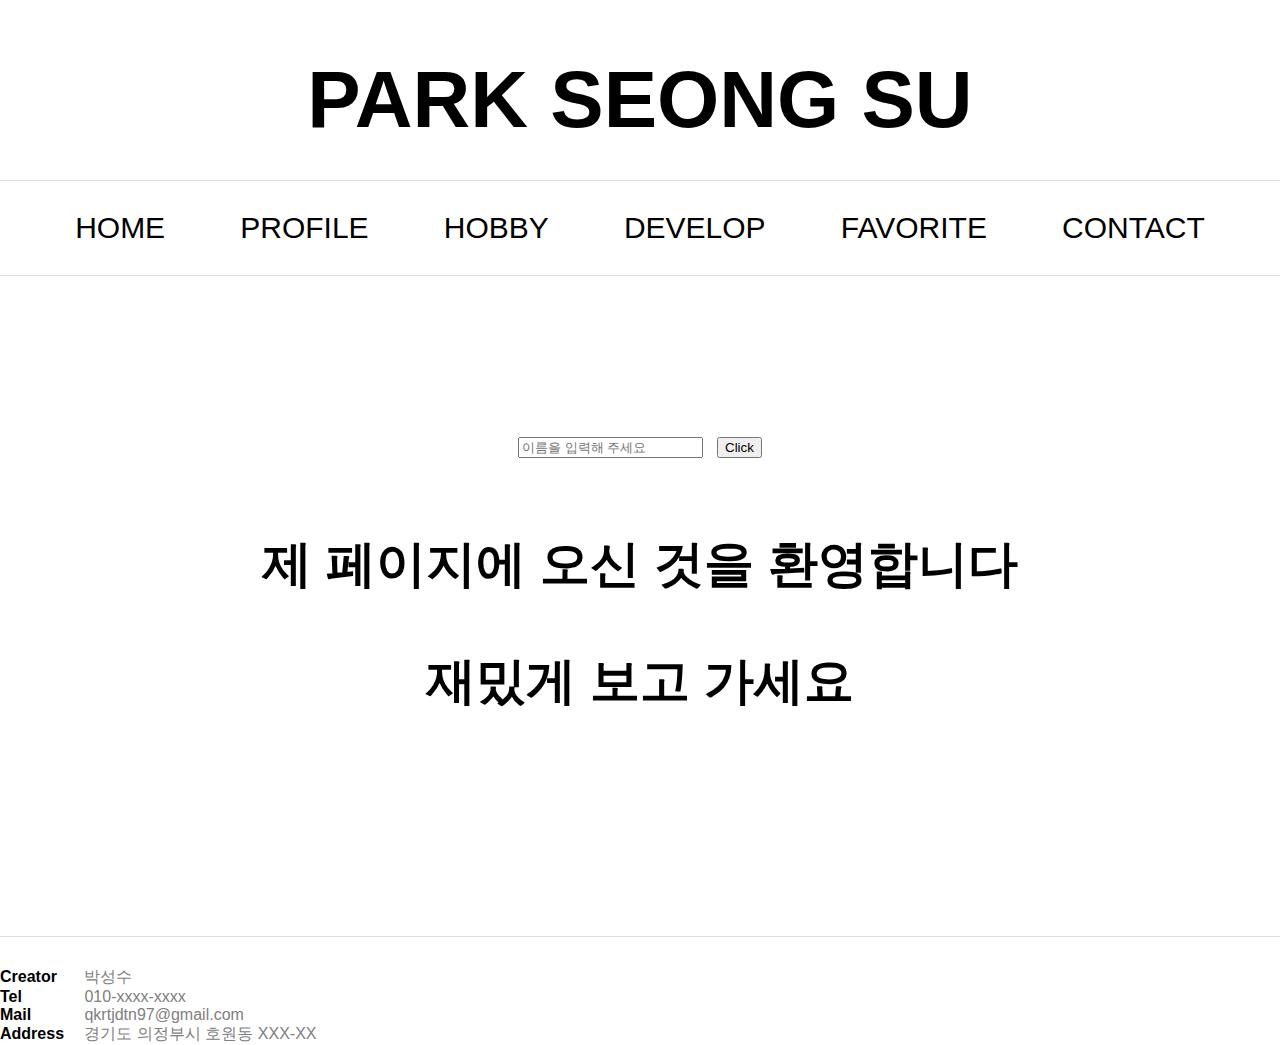
<file: index.html>
<!DOCTYPE html>
<html lang="ko">
<link rel="stylesheet" href="./introduce.css">
<head>
    <meta charset="UTF-8">
    <title>박성수를 소개합니다</title>
</head>
<body>
    <header>
        <div>
            <span id="span"></span>
        </div>
        <h1>PARK SEONG SU</h1>
    </header>
    <nav>
        <a href="./index.html">HOME</a>
        <a href="./index_profile.html">PROFILE</a>
        <a href="./index_hobby.html">HOBBY</a>
        <a href="./index_develop.html">DEVELOP</a>
        <a href="./index_favorite.html">FAVORITE</a>
        <a href="./index_contact.html">CONTACT</a>
    </nav>
    <main>
      <div style="text-align : center;
        font-size : 50px; padding-top : 100px;
        font-weight : 700;">
            <form id="IPF">
                <input id="NameInput"type="text" placeholder="이름을 입력해 주세요"/>
                <button id="ClickButton">Click</button>
            </form>
            <h1 id="IPP"></h1>
            <p>제 페이지에 오신 것을 환영합니다</p>
            <p>재밌게 보고 가세요</p>
      </div>
    </main>
    <footer>
        <div>
            <span style="display : inline-block; font-weight :700;
            width : 60px; ">Creator</span>
            <span style="color : grey; margin-left:20px;">박성수</span>
        </div>
        <div>
            <span style="display : inline-block; font-weight :700;
            width : 60px; ">Tel</span>
            <span style="color : grey; margin-left:20px;">010-xxxx-xxxx</span>
        </div>
        <div>
            <span style="display : inline-block; font-weight :700;
            width : 60px; ">Mail</span>
            <span style="color : grey; margin-left:20px;">qkrtjdtn97@gmail.com</span>
        </div>
        <div>
            <span style="display : inline-block; font-weight :700;
            width : 60px; ">Address</span>
            <span style="color : grey; margin-left:20px;">경기도 의정부시 호원동 XXX-XX</span>
        </div>
    </footer>
</body>
<script src="./name.js"></script>
</html>
</file>
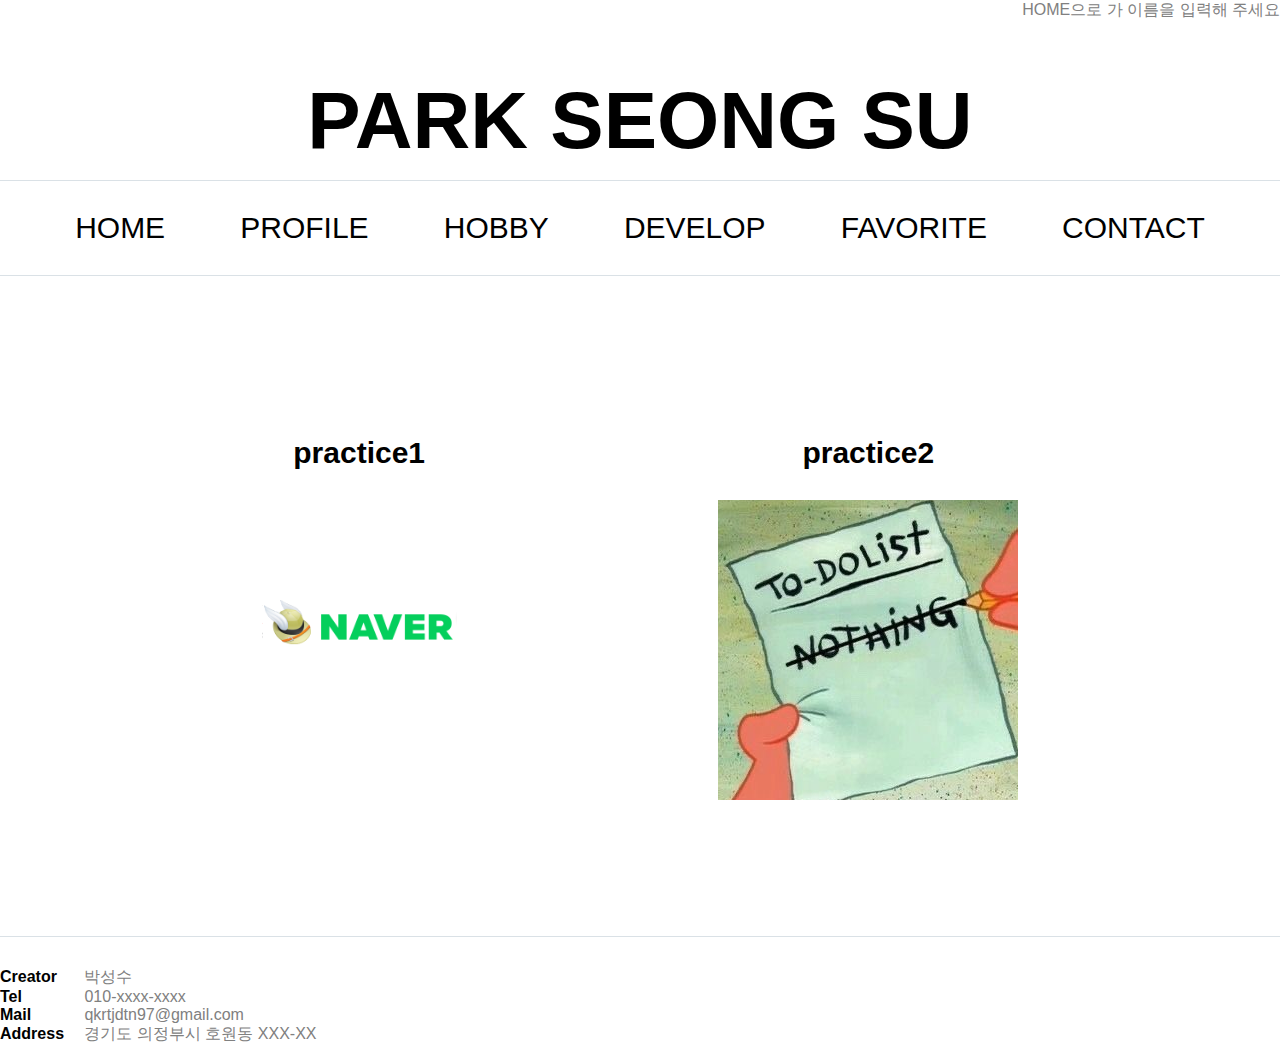
<file: index_develop.html>
<!DOCTYPE html>
<html lang="ko">
<link rel="stylesheet" href="./introduce.css">
<head>
    <meta charset="UTF-8">
    <title>박성수를 소개합니다</title>
</head>
<body>
    <header>
        <div>
            <span id="span"></span>
        </div>
        <h1>PARK SEONG SU</h1>
    </header>
    <nav>
        <a href="./index.html">HOME</a>
        <a href="./index_profile.html">PROFILE</a>
        <a href="./index_hobby.html">HOBBY</a>
        <a href="./index_develop.html">DEVELOP</a>
        <a href="./index_favorite.html">FAVORITE</a>
        <a href="./index_contact.html">CONTACT</a>
    </nav>
    <main>
        <div id="practice">
            <div>
                <p>practice1</p>
                <a id="naver" href="./naver.html"></a>
            </div>
            <div>
                <p>practice2</p>
                <a id="todo" href="./todolist.html"></a>
            </div>
        </div>
    </main>
    <footer>
        <div>
            <span style="display : inline-block; font-weight :700;
            width : 60px; ">Creator</span>
            <span style="color : grey; margin-left:20px;">박성수</span>
        </div>
        <div>
            <span style="display : inline-block; font-weight :700;
            width : 60px; ">Tel</span>
            <span style="color : grey; margin-left:20px;">010-xxxx-xxxx</span>
        </div>
        <div>
            <span style="display : inline-block; font-weight :700;
            width : 60px; ">Mail</span>
            <span style="color : grey; margin-left:20px;">qkrtjdtn97@gmail.com</span>
        </div>
        <div>
            <span style="display : inline-block; font-weight :700;
            width : 60px; ">Address</span>
            <span style="color : grey; margin-left:20px;">경기도 의정부시 호원동 XXX-XX</span>
        </div>
    </footer>
</body>
<script src="./hello.js"></script>
</html>
</file>
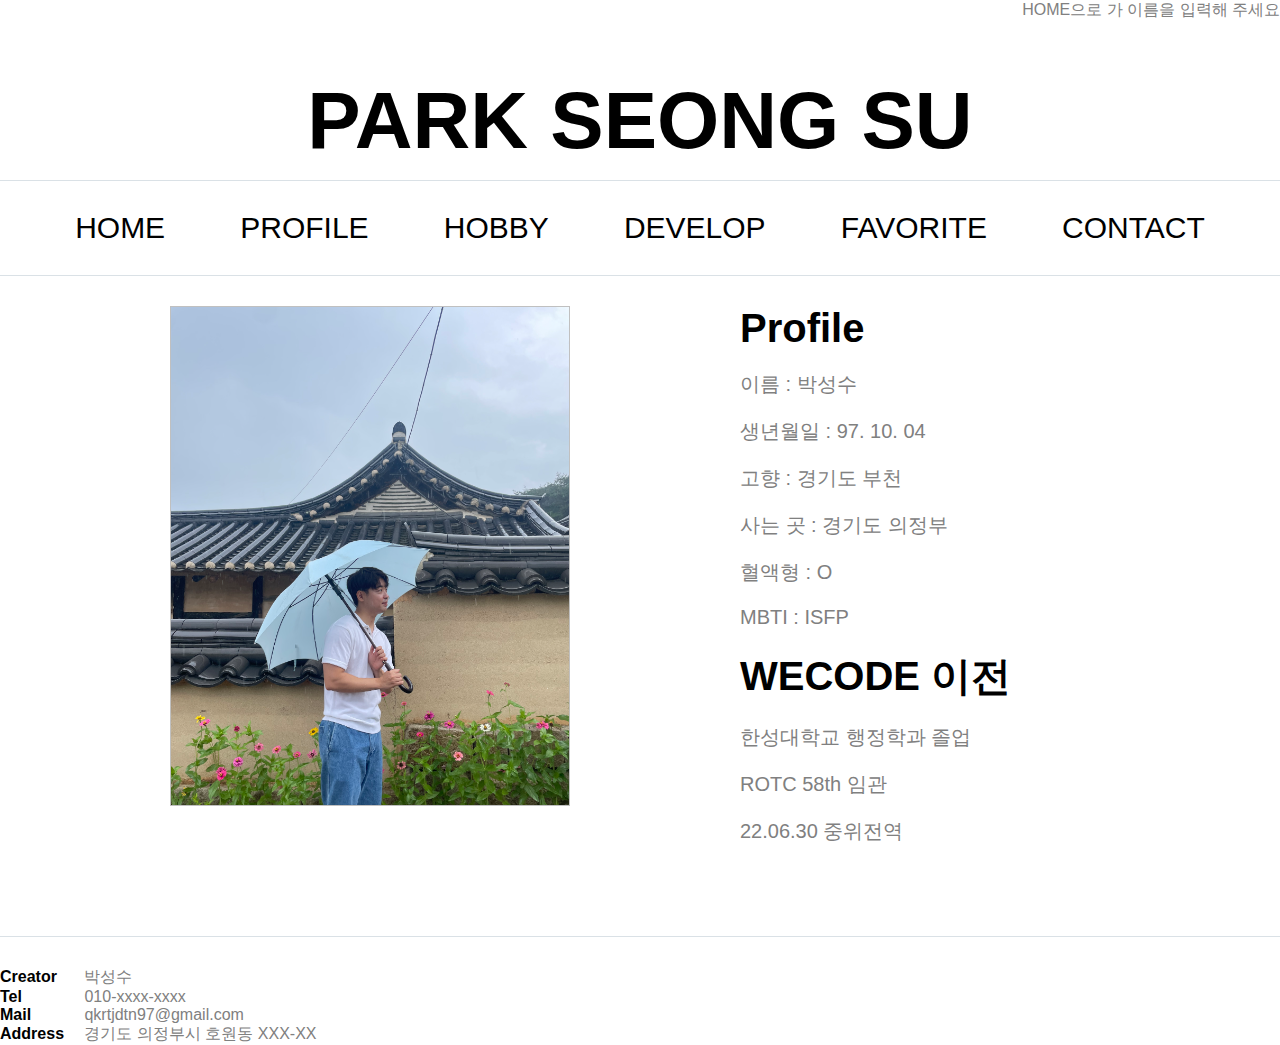
<file: index_profile.html>
<!DOCTYPE html>
<html lang="ko">
<link rel="stylesheet" href="./introduce.css">
<head>
    <meta charset="UTF-8">
    <title>박성수를 소개합니다</title>
</head>
<body>
    <header>
        <div>
            <span id="span"></span>
        </div>
        <h1>PARK SEONG SU</h1>
    </header>
    <nav>
        <a href="./index.html">HOME</a>
        <a href="./index_profile.html">PROFILE</a>
        <a href="./index_hobby.html">HOBBY</a>
        <a href="./index_develop.html">DEVELOP</a>
        <a href="./index_favorite.html">FAVORITE</a>
        <a href="./index_contact.html">CONTACT</a>
    </nav>
    <main>
        <div id="profile">
            <div>
                <img id="photo"></img>
            </div>
            <div id="profile-text">
                <div class="subtitle">
                    <p>Profile</p>
                </div>
                <div class="maintext">
                    <p>이름 : 박성수</p>
                    <p>생년월일 : 97. 10. 04</p>
                    <p>고향 : 경기도 부천</p>
                    <p>사는 곳 : 경기도 의정부</p>
                    <p>혈액형 : O </p>
                    <p>MBTI : ISFP</p>
                </div>
                <div class="subtitle">
                    <p>WECODE 이전</p>
                </div>
                <div class="maintext"> 
                    <p>한성대학교 행정학과 졸업</p>
                    <p>ROTC 58th 임관</p>
                    <p>22.06.30 중위전역</p>
                </div>
            </div>
            
        </div>
    </main>
    <footer>
        <div>
            <span style="display : inline-block; font-weight :700;
            width : 60px; ">Creator</span>
            <span style="color : grey; margin-left:20px;">박성수</span>
        </div>
        <div>
            <span style="display : inline-block; font-weight :700;
            width : 60px; ">Tel</span>
            <span style="color : grey; margin-left:20px;">010-xxxx-xxxx</span>
        </div>
        <div>
            <span style="display : inline-block; font-weight :700;
            width : 60px; ">Mail</span>
            <span style="color : grey; margin-left:20px;">qkrtjdtn97@gmail.com</span>
        </div>
        <div>
            <span style="display : inline-block; font-weight :700;
            width : 60px; ">Address</span>
            <span style="color : grey; margin-left:20px;">경기도 의정부시 호원동 XXX-XX</span>
        </div>
    </footer>
</body>
<script src="./hello.js"></script>
</html>
</file>
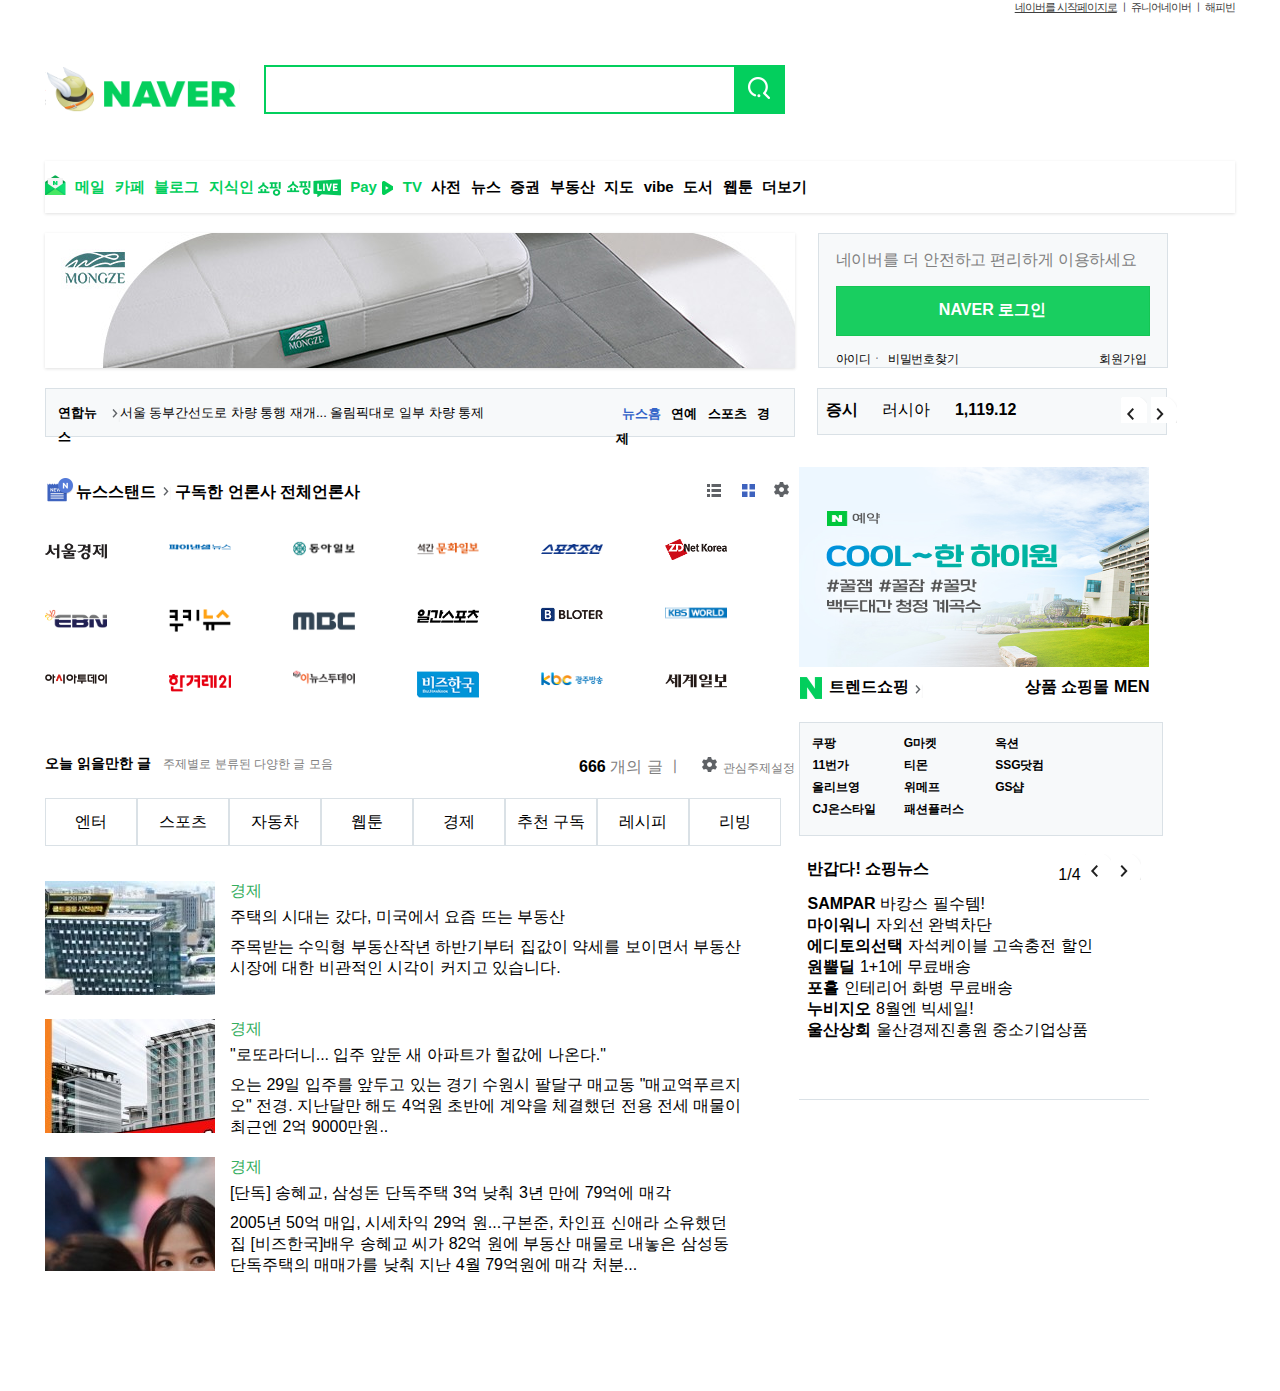
<file: naver.html>
<!DOCTYPE html>
<html lang="en">
    <head>
        <meta charest="utf-8" />
        <title>네이버</title>
        <link rel="shortcut icon" type="image/x-icon" href="/favicon.ico?1"/>
        <link rel="stylesheet" href="naver.css"></link>
    </head>
    <body>
        <header class="center-align">
            <div class="center-align">
                <div id="head-top">
                    <span>네이버를 시작페이지로</span>
                    <span> ㅣ 쥬니어네이버</span>
                    <span> ㅣ 해피빈</span>
                </div>
                <div id="header_logo"> <!--css에서 자식태그를 선택하려면 #header_logo > h1 헤더로고 태그의 자식 중 h1선택 >없이하면 자손태그 중 선택-->
                    <a href="https://www.naver.com">
                        <h1>
                            <span>네이버</span>
                        </h1>
                    </a>
                </div>
                <div id="header_search">
                    <h2 class="blind">검색창</h2>
                    <fieldset>
                        <legend class="blind">검색</legend>
                        <input/>
                        <button>
                            <span class="blind">검색</span>
                            <span id="search-image"></span>
                        </button>
                    </fieldset>
                </div>
            </div>
        </header>
        <nav class="center-align">
            <div class="center-align">
                <ul id="ulgreen"> <!--unordered list, 숫자매김 되지않은 리스트, ol은 숫자-->
                    <span class = "mailicon"></span>
                    <li>메일</li>
                    <li>카페</li>
                    <li>블로그</li>
                    <li>지식인</li>
                    <li class="blind">쇼핑</li>
                    <sapn class="shoppingicon"></sapn>
                    <li class="blind">쇼핑live</li>
                    <sapn class="shoppingliveicon"></sapn>
                    <li>Pay</li>
                    <sapn class="tvicon"></sapn>
                    <li>TV</li>
                </ul>
                <ul>
                    <li>사전</li>
                    <li>뉴스</li>
                    <li>증권</li>
                    <li>부동산</li>
                    <li>지도</li>
                    <li>vibe</li>
                    <li>도서</li>
                    <li>웹툰</li>
                    <li>더보기</li>
                </ul>
            </div>
        </nav>
        <main>
            <div id="main-first" class="center-align">
                <div id="advertise">
                    <sapn class="blind">광고</sapn>
                </div>
                <div id="main-login">
                    <span style="color: grey;
                    letter-spacing: -.2px;">네이버를 더 안전하고 편리하게 이용하세요</span>
                    <span id="loginbutton">NAVER 로그인</span>
                    <div style="margin-top: 15px;display:flex; color : 404040; letter-spacing: -.2px; font-size: 12px;">
                        <span style="margin-right: 5px;">아이디ㆍ</span>
                        <span>비밀번호찾기</span>
                        <span style="position:absolute; right : 20px;">회원가입</span>
                    </div>
                </div>
            </div>
            <div id="main-two" class="center-align">
                <div id="newsbox">
                    <div style="display: flex; flex-direction: row;">
                        <span id="news">연합뉴스</span>
                        <span id="icon1"></span>
                        <span id="articles">서울 동부간선도로 차량 통행 재개... 올림픽대로 일부 차량 통제</span>
                    </div>
                    <div>
                        <span id="home" class="box1">뉴스홈</span>
                        <span class="box1">연예</span>
                        <span class="box1">스포츠</span>
                        <span class="box1">경제</span>
                    </div>
                </div>
                <div id="stock-box">
                    <span style="font-weight : 700; margin-right : 20px;">증시</span>
                    <span>러시아</span>
                    <span style="font-weight : 700; margin-left : 20px;">1,119.12</span>
                    <div style="display : inline-block; position:relative; left : 100px;">
                        <span id="icon7"></span>
                        <span id="icon8"></span>
                    </div>
                </div>
            </div>
            <div id="main-three" class="center-align">
                <div id="mainthree-left">
                    <div style="width : 750px;">
                        <div  id="news-stand">
                            <span id="icon2"></span>
                            <span>뉴스스탠드</span>
                            <span id="icon1"></span>
                            <span>구독한 언론사</span>
                            <span>전체언론사</span>
                            <div id="menubox">
                                <span id="icon3"></span>
                                <span id="icon4"></span>
                                <span id="icon5"></span>
                            </div>
                        </div>
                    </div>
                
                    <div id="newslistbox">
                        <ul id="newslist">
                            <li style="background-image : url(./011.png);"></li>
                            <li style="background-image : url(./014.png);"></li>
                            <li style="background-image : url(./020.png);"></li>
                            <li style="background-image : url(./021.png);"></li>
                            <li style="background-image : url(./076.png);"></li>
                            <li style="background-image : url(./092.png);"></li>
                            <li style="background-image : url(./120.png);"></li>
                            <li style="background-image : url(./143.png);"></li>
                            <li style="background-image : url(./214.png);"></li>
                            <li style="background-image : url(./241.png);"></li>
                            <li style="background-image : url(./293.png);"></li>
                            <li style="background-image : url(./326.png);"></li>
                            <li style="background-image : url(./920.png);"></li>
                            <li style="background-image : url(./948.png);"></li>
                            <li style="background-image : url(./964.png);"></li>
                            <li style="background-image : url(./973.png);"></li>
                            <li style="background-image : url(./980.png);"></li>
                            <li style="background-image : url(./022.png);"></li>
                    </div>
                    <div id="today-letter">
                        <div  style="display:flex; flex-direction: row; justify-content: space-between;" id="letterbox">
                            <div>
                                <span style="font-size : 14px; font-weight: bold;">오늘 읽을만한 글</span>
                                <span style="font-size : 12px;color:grey; margin-left:8px;">주제별로 분류된 다양한 글 모음</span>
                            </div>
                            <div>
                                <span style="font-weight:bold;">666</span>
                                <span style="color:grey;">개의 글 ㅣ</span>
                                <span id="icon5"></span>
                                <span style="color:grey; font-size:12px;">관심주제설정</span>
                            </div>
                        </div>
                        <div id="letter-theme">
                            <span>엔터</span>
                            <span>스포츠</span>
                            <span>자동차</span>
                            <span>웹툰</span>
                            <span>경제</span>
                            <span>추천 구독</span>
                            <span>레시피</span>
                            <span>리빙</span>
                        </div>
                        <div id="letter"> 
                            <div class="letter1">
                                <div>
                                    <span id="letterimg1"></span>
                                </div>
                                <div>
                                    <span class="lettertheme">경제</span>
                                    <span class="lettername">주택의 시대는 갔다, 미국에서 요즘 뜨는 부동산</span>
                                    <span class="lettermain">주목받는 수익형 부동산작년 하반기부터 집값이 약세를 보이면서 부동산 시장에 대한 비관적인 시각이 커지고 있습니다.</span>
                                </div>
                            </div>
                            <div class="letter1">
                                <div>
                                    <span id="letterimg2"></span>
                                </div>
                                <div>
                                    <span class="lettertheme">경제</span>
                                    <span class="lettername">"로또라더니... 입주 앞둔 새 아파트가 헐값에 나온다."</span>
                                    <span class="lettermain">오는 29일 입주를 앞두고 있는 경기 수원시 팔달구 매교동 "매교역푸르지오" 전경. 지난달만 해도 4억원 초반에 계약을 체결했던 전용 전세 매물이 최근엔 2억 9000만원..</span>
                                </div>
                            </div>
                            <div class="letter1">
                                <div>
                                    <span id="letterimg3"></span>
                                </div>
                                <div>
                                    <span class="lettertheme">경제</span>
                                    <span class="lettername">[단독] 송혜교, 삼성돈 단독주택 3억 낮춰 3년 만에 79억에 매각</span>
                                    <span class="lettermain">2005년 50억 매입, 시세차익 29억 원...구본준, 차인표 신애라 소유했던 집 [비즈한국]배우 송혜교 씨가 82억 원에 부동산 매물로 내놓은 삼성동 단독주택의 매매가를 낮춰 지난 4월 79억원에 매각 처분...</span>
                                </div>
                            </div>
                        </div>
                    </div>
                </div>
                <div id="mainthree-right">
                    <div id="advertise-second">
                    </div>
                    <div id="shoppingbox">
                        <div id="trendshop">
                            <span id="icon6"></span>
                            <span>트렌드쇼핑</span>
                            <span id="icon1"></span>
                        </div>
                        <div id="shopmall">
                            <span>상품</span>
                            <span>쇼핑몰</span>
                            <span>MEN</span>
                        </div>
                    </div>
                    <div id="shoppingmalllist">
                        <span>쿠팡</span>
                        <span>G마켓</span>
                        <span>옥션</span>
                        <span>11번가</span>
                        <span>티몬</span>
                        <span>SSG닷컴</span>
                        <span>올리브영</span>
                        <span>위메프</span>
                        <span>GS샵</span>
                        <span>CJ온스타일</span>
                        <span>패션플러스</span>
                    </div>

                    <div id="shoppingnews">
                        <div style="display : flex; flex-direction : row; justify-content: space-between; text-align: top; align-items: center; margin-bottom: 10px; margin-top: 10px;">
                            <div>
                                <span style ="font-weight : 700;">반갑다! 쇼핑뉴스</span>
                            </div>
                            <div>
                                <span>1/4</span>
                                <span id="icon7"></span>
                                <span id="icon8"></span>
                            </div>
                        </div>
                        <div id="shoppingnews-list">
                            <div>
                                <span class="mall">SAMPAR</span>
                                <span class="mallletter">바캉스 필수템!</span>
                            </div>
                            <div>
                                <span class="mall">마이워니</span>
                                <span class="mallletter">자외선 완벽차단</span>
                            </div>
                            <div>
                                <span class="mall">에디토의선택</span>
                                <span class="mallletter">자석케이블 고속충전 할인</span>
                            </div>
                            <div>
                                <span class="mall">원뿔딜</span>
                                <span class="mallletter">1+1에 무료배송</span>
                            </div>
                            <div>
                                <span class="mall">포홀</span>
                                <span class="mallletter">인테리어 화병 무료배송</span>
                            </div>
                            <div>
                                <span class="mall">누비지오</span>
                                <span class="mallletter">8월엔 빅세일!</span>
                            </div>
                            <div>
                                <span class="mall">울산상회</span>
                                <span class="mallletter">울산경제진흥원 중소기업상품</span>
                            </div>
                        </div>
                        
                    </div>
                </div>
            </div>
        </main>
    </body>
</html>
</file>
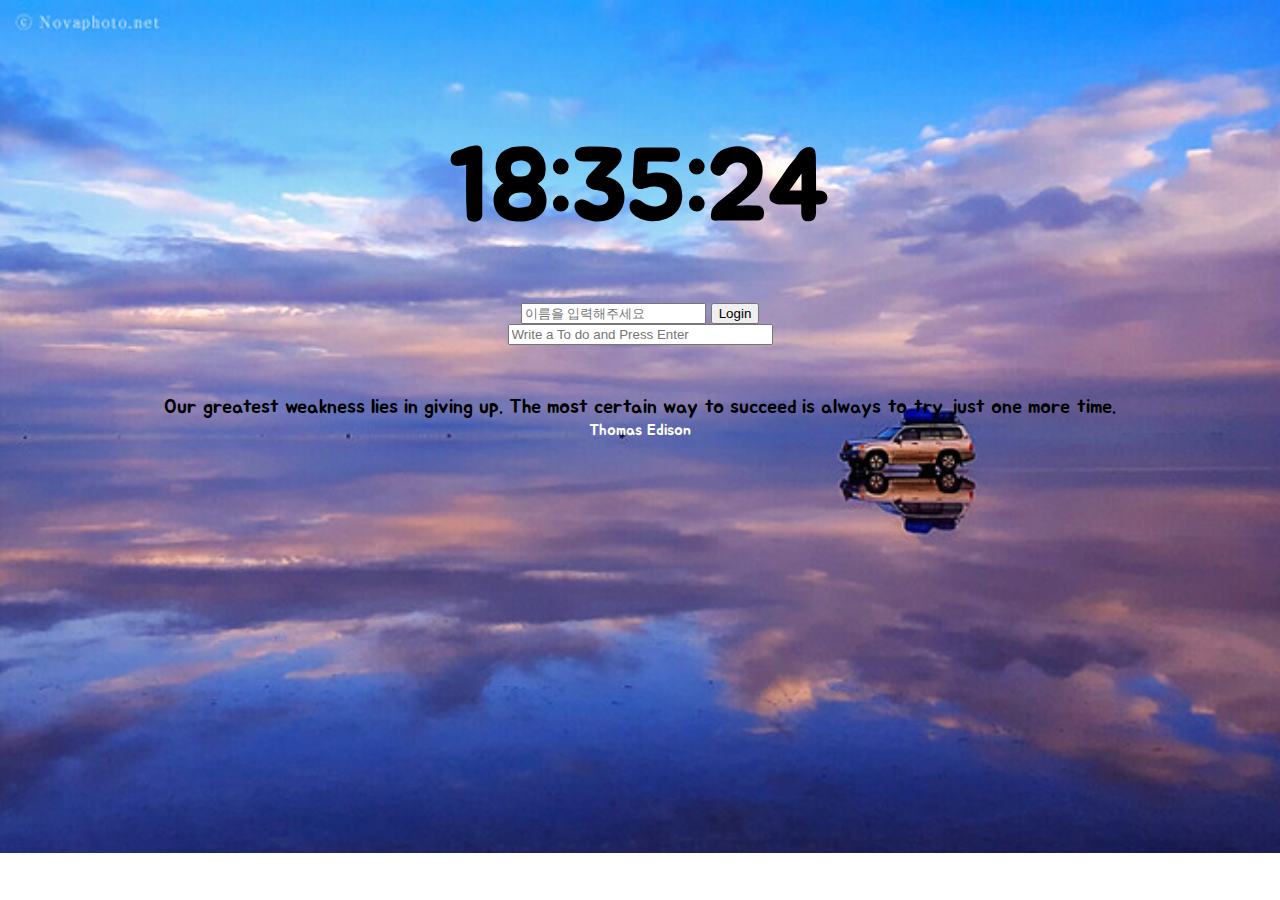
<file: todolist.html>
<!DOCTYPE html>
<html lang="ko">
<head>
    <meta charset="UTF-8">
    <meta http-equiv="X-UA-Compatible" content="IE=edge">
    <meta name="viewport" content="width=device-width, initial-scale=1.0">
    <link rel="stylesheet" href="todo.css">
    <title>Document</title>
</head>
<body>
    <div id="weather">
        <span></span> </br>
        <span></span>
    </div>
    <h2 id="clock"></h2>
    <form id="login" class="hidden">
        <input required maxlength="15" type="text" placeholder="이름을 입력해주세요" />
        <button type="submit">Login</button>
    </form>
    <h1 id="greeting" class="hidden"></h1>
    <form id="todoform">
        <input size="30" type="text" placeholder="Write a To do and Press Enter" required>
    </form>
    <ul id="todolist"></ul>
    <div id="quote">
        <span></span> </br>
        <span></span>
    </div>
    
</body>
<script src="todo.js"></script>
<script src="clock.js"></script>
<script src="quote.js"></script>
<!--<script src="background.js"></script>-->
<script src="todolist.js"></script> 
<script src="weather.js"></script>
</html>
</file>
<file: introduce.css>
*{
    font-family: -apple-system,BlinkMacSystemFont,"Malgun Gothic","맑은 고딕",helvetica,"Apple SD Gothic Neo",sans-serif;
}

nav{
    margin: 0;
    color : black;
    display : flex;
    flex-direction: row;
    justify-content: space-evenly;
    padding-bottom : 30px;
    font-size : 30px;
    font-weight: 500;
    border-bottom : .1px solid #dae1e6;
    margin-bottom: 30px;
}

a{
    text-decoration: none;
    color : black;
}


body{
    width: 100vw; 
    height: 100vh;
    margin: 0;
}


.subtitle{
    font-weight : 700;
    font-size : 40px;
}
.subtitle > p {
    margin : 0px;
}

.maintext{
    font-size: 20px;
    color : grey;
}
header{
    width: 100vw; 
    height : 180px;
    text-align: center;
    padding : 30px;
    justify-content: center;
    border-bottom : .1px solid #dae1e6;
    margin-bottom: 30px;
    padding : 0;
}
header div{
    display : flex;
    flex-direction: row;
    justify-content: end;
    color : grey;
}
header h1{
    font-size : 80px;
    top : 10px;
    font-weight : 700;
}
#photo{
    background-size: cover;
    margin : 0px;
    display: block;
    width : 400px;
    height : 500px;
    background-image: url(./photo.jpeg);
    margin-left : 30px;
}

#profile{
    width: 100vw; 
    height : 500px;
    display : flex;
    flex-direction: row;
    justify-content: space-evenly;
    margin-bottom: 30px;
}
#profile-text{
    margin-left : 30px;
    width : 400px;
    height : 500px;
}



#img1{
    display : block;
    width : 200px;
    height : 100px;
    background-size: 200px 100px;;
    background-image: url(./todo.png);
}
#img2{
    display : block;
    width : 200px;
    height : 100px;
    background-size: 200px 100px;;
    background-image: url(./naver.png);
}
#dev-flex {
    display : flex;
    flex-direction: row;
}
#develop{
    width : 600px;
    display : flex;
    flex-direction: row;
}
#img3{
    display : block;
    width : 200px;
    height : 100px;
    background-size: 200px 100px;;
    background-image: url(./bowling.jpeg);
}
#img4{
    display : block;
    width : 200px;
    height : 100px;
    background-size: 200px 100px;;
    background-image: url(./health.png);
}

main{
    width: 100vw; 
    height : 600px;
    padding-bottom : 30px;
    border-bottom : .1px solid #dae1e6;
    margin-bottom: 30px;
}
#practice{
    display : flex;
    flex-direction: row;
    justify-content: space-evenly;
    padding-top : 100px;
    font-size : 30px;
    text-align: center;
    font-weight: 700;
}

#naver{
    width : 195px;
    height: 45px;
    display : inline-block;
    background: url(./sp_main_4f8ccb.png);
    background-position: 2px -135px;
    background-size: 200%;
    position :relative;
    top : 100px;
}

#todo{
    width : 300px;
    height : 300px;
    background-image: url(./common.jpeg);
    display: inline-block;
    background-position: -91px -30px;
}
#favoritelist{
    display : flex;
    flex-direction: row;
    justify-content: space-evenly;
}

.middletext{
    font-size : 30px;
    font-weight : 700;
}
#movie1{
    display : inline-block;
    width : 250px;
    height : 100px;
    background-size: 300px;
    background-position: 0px -250px;
    background-image: url(./lala.jpeg);
    margin : 20px;
}
#movie2{
    display : inline-block;
    width : 250px;
    height : 100px;
    background-size : 600px;
    background-repeat: no-repeat;
    background-position: -108px -272px;
    background-image: url(./midparis.jpeg);
    margin : 20px;
}
#movie3{
    display : inline-block;
    width : 250px;
    height : 100px;
    background-size: 250px;
    background-position: 0px -120px;
    background-image: url(./tianmimi.jpeg);
    margin : 20px;
}

.songbox{
    box-sizing: border-box;
    width : 250px;
    height : 150px;
    padding-top : 30px;
}
.listbox{
    font-size : 20px;
    font-weight : 500;
    text-align: center;
}
#drama1{
    display : inline-block;
    width : 250px;
    height : 100px;
    background-size: 300px;
    background-position: -29px -320px;
    background-image: url(./yeonbal.jpeg);
    margin : 20px;
}
#drama2{
    display : inline-block;
    width : 250px;
    height : 100px;
    background-size: 300px;
    background-position: -29px -193px;
    background-image: url(./2521.jpeg);
    margin : 20px;
}
#drama3{
    display : inline-block;
    width : 250px;
    height : 100px;
    background-size: 300px;
    background-position: -20px -383px;
    background-image: url(./short.jpeg);
    margin : 20px;
}

#video{
    display : flex;
    flex-direction: row;
    justify-content: space-evenly;
}
#video span {
    display : block;
    font-size : 30px;
    font-weight : 700;
    text-align: center;
}

#contact1{
    display : inline-block;
    width : 100px;
    height : 100px;
    background-image: url(./velog.ico);
    background-size :cover;
}
#contact2{
    display : inline-block;
    width : 100px;
    height : 100px;
    background-image: url(./gmail.png);
    background-size :cover;
}
#contact3{
    display : inline-block;
    width : 100px;
    height : 100px;
    background-image: url(./github.png);
    background-size :cover;
}
#contact{
    display: flex;
    flex-direction: row;
    justify-content: space-evenly;
    position : relative;
    top : 200px;
    left : 100px;
}
nav a:hover{
    transform : scale(1.2);
    transition : 0.7s;
    text-decoration: underline;

}

#contact a:hover {
    transform : scale(1.5);
    transition : 0.7s;
}
.listbox >span:hover{
    transform : scale(1.2);
    transition : 0.7s;
}
#practice a:hover{
    transform : scale(1.1);
    transition : 0.7s;
    overflow : hidden;
}

.hidden{
    display : none;
}

#songbox li {
    width : 250px;
    height : 130px;
}
#songbox li a{
    font-size: 15px;
    color : grey;
}
</file>
<file: naver.css>
*{/* css에서 모든 태그를 입력하는 선택자가 '*' */
    box-sizing: border-box; /*원래 width height설정하면 content-box기준으로 크기가 설정, 이걸 border기준으로 바꿔주는게 border-box*/
}

/*
css 우선순위 
!important붙이면 바로 1순위 (자제해서 써라)
그 다음 id > class > 기본 태그 순
동 순위라면 갯수 많으면 우선순위 
*/

html, body {
    margin : 0;
    padding : 0;
    font-family: -apple-system,BlinkMacSystemFont,"Malgun Gothic","맑은 고딕",helvetica,"Apple SD Gothic Neo",sans-serif;
}
#head-top{
    text-align: right;
    color : #404040;
    letter-spacing: -1px;
    font-size: 11px;
}
#head-top :first-child{
    text-decoration: underline;
}

.blind {
    position: absolute;
    clip: rect(0 0 0 0);
    width: 1px;
    height: 1px;
    margin: -1px;
    overflow: hidden;
    }

header{
    width : 1280px;
    height: 161px;
}

#header_logo a {
    width : 195px;
    height: 45px;
    display : inline-block;
    background: url(./sp_main_4f8ccb.png);
    background-position: 2px -135px;
    background-size: 200%;
    vertical-align : middle;
    position : relative;
    top : 50px;
}
#header_logo span {
    display : none;
}

.center-align {
    margin : 0 auto;
    width : 1190px;
}
#header_logo{
    display : inline-block;
}



/*
header_search >h2 : 자식선택자
header_search h2 : 자손선택자
*/
#header_search {
    display : inline-block;
}
#header_search > h2 {
    display : none;
}
#header_search fieldset {
    padding : 12px 0px 12px 10px; /*위 오른쪽 아래쪽 왼쪽 순*/
    margin-left : 20px;
    width : 521px;
    height: 49px;
    display : inline-block;
    border : 2px solid #03cf5d; /* hex표기법, 컬러 */
    vertical-align : middle;
    position : relative;
    top : 50px;
}

#header_search fieldset input {
    border : none;
    padding : 0;
    outline : none;
    vertical-align : top;
    width : 405px;
    height : 23px;
}

#header_search fieldset button{
    width : 49px;
    height : 49px;
    border : none;
    padding : 0;
    background : #03cf5d;
    position : absolute;
    right : 0px;
    top : -2px;
}

#search-image {
    display : inline-block;
    width : 22px;
    height : 22px;
    background-image : url(./sp_main_4f8ccb.png);
    background-position : -420px 0px;
    display : inline-block;
    background-size: 457px 434px;
}

nav {
    height : 52px;
    box-shadow: 0 1px 3px 0 rgba(0,0,0,.12);
    
}

nav ul {
    margin : 0;
    padding : 0;
    list-style: none;
    display : inline-block;
    position : relative;
    top : 11px;
    vertical-align: top;
}
nav #ulgreen{
    color : #03cf5d;
}

nav ul li {
    display : inline-block;
    font-size: 15px;
    line-height: 30px;
    font-weight: 700;
    vertical-align: top;
    margin : 0px 0px 0px 5px;
}

.mailicon{
    display : inline-block;
    width : 21px;
    height : 21px;
    background-image : url(./sp_main_4f8ccb.png);
    background-position: -420px -72px;
    background-size: 457px 434px;
    position : relative;
    top : -7px;
}
.shoppingicon{
    display : inline-block;
    width : 24px;
    height : 30px;
    background-image : url(./sp_main_4f8ccb.png);
    background-position: -155px 51px;
    background-size: 457px 434px;
    
}
.shoppingliveicon{
    display : inline-block;
    width : 54px;
    height : 30px;
    background-image : url(./sp_main_4f8ccb.png);
    background-position: -202px 140px;
    background-size: 457px 434px;
    vertical-align: top;
}
.tvicon{
    display : inline-block;
    width : 12px;
    height : 14px;
    background-image : url(./sp_main_4f8ccb.png);
    background-position: -900px -49px;
    background-size: 457px 434px;    
    position : relative;
    top : -7px;
}
#main-first{
    display : flex;
    flex-direction: row;
    width : 1190px;
    justify-content: space-around;
}


#advertise {
    box-shadow: 0 1px 3px 0 rgba(0,0,0,.12); 
    width : 750px;
    height : 135px;
    display : inline-block;
    background-image: url(./advertise.jpeg);
    margin-top : 20px;
    position : relative;
    left : -23px;   
}
#main-login{
    width : 350px;
    height: 135px;
    display: inline-block;
    padding: 16px 16px 12px 17px;
    background-color: #f7f9fa;
    border: 1px solid #dae1e6;
    position : relative;
    top : 20px;
    left : -45px;
}

#loginbutton{
    display : inline-block;
    width : 314px;
    height : 50px;
    background-color: #19ce60;
    border: 1px solid #15c654;
    text-align: center;
    padding : 13px;
    font-weight: 700;
    color : #fff;
    margin-top : 15px;
}

#news{
    font-size: 13px;
    color: #000;
    font-weight: 700;
    text-decoration: none;
}
#main-two {
    display: flex;
    width : 1190px;
    margin-top : 20px;
}

#stock-box{
    display : inline-block;
    background-color: #f7f9fa;
    border: 1px solid #dae1e6;
    width : 350px;
    height: 47px;
    vertical-align: top;
    position : relative;
    left : 22px;
    padding : 8px;
}
#icon7{
    display : inline-block;
    width : 26px;
    height : 26px;
    background-image: url(./sp_main_4f8ccb.png);
    background-size: 457px 434px;
    background-position: -58px 132px;

}

#icon8{
    display : inline-block;
    width : 26px;
    height : 26px;
    background-image: url(./sp_main_4f8ccb.png);
    background-size: 457px 434px;
    background-position: -106px 132px;
}

#stock-box span{
    vertical-align: middle;
}
#icon1{
    display: inline-block;
    background-image: url(./sp_main_4f8ccb.png);
    width : 10px;
    height : 18px;
    background-position: -449px 47px;
    background-size: 457px 434px;
    position : relative;
    top : 3px;
}

#articles{
    display : inline-block;
    font-size: 13px;
    width : 500px;
}

#newsbox {
    display : flex;
    flex-direction: row;
    justify-content: space-between;

    width : 750px;
    height : 49px;
    background-color: #f7f9fa;
    border: 1px solid #dae1e6;
    line-height: 24px;
    padding : 12px;
    vertical-align: top;
}
#newsbox .box1 {
    font-weight: 700;
    font-size: 13px;
    margin-left : 6px;
}

#home{
    color: #3565c9;
}

#main-three{
    width : 1190px;
    margin-top: 30px;
}
#mainthree-left {
    display : inline-block;
    width : 750px;
    height : 750px;

}
#news-stand {
    display : inline-block;
    height : 56px;
    font-weight: 700;
    width : 750px;
    vertical-align: top;
}
#icon2{
    display: inline-block;
    background-image: url(./sp_main_4f8ccb.png);
    width : 27px;
    height : 30px;
    background-position: -336px 90px;
    background-size: 457px 434px;
    position : relative;
    top : 10px;
    right : -2px;
}

#menubox {
    display: inline-block;
    position: relative;
    right : -340px;
}

#icon3{
    display: inline-block;
    background-image: url(./sp_main_4f8ccb.png);
    width : 18px;
    height : 18px;
    background-position: -47px 18px;
    background-size: 457px 434px;
    position: relative;
    top : 2px;
}
#icon4{
    display: inline-block;
    background-image: url(./sp_main_4f8ccb.png);
    width : 15px;
    height : 15px;
    background-position: 472px -17px;
    background-size: 457px 434px;
    margin-left: 13px;
}
#icon5{
    display: inline-block;
    background-image: url(./sp_main_4f8ccb.png);
    width : 18px;
    height : 18px;
    background-position: 1px 18px;
    background-size: 457px 434px;
    margin-left: 13px;
}

#newslist {
    padding : 0;
    list-style: none;
    display : inline-block;
}
#newslist li{
    display : flex;
    float : left;
    width : 124px;
    height : 65px;
    background-repeat: no-repeat;
    background-size: 50%;
}


#newslistbox{
    display : inline-block;
    width : 750px;
}

#today-letter {
    display : inline-block;
    width : 750px;
}
#letter-theme{
    margin-top: 20px;
}

#letter-theme span {
    display : flex;
    align-items: center;
    justify-content: center;
    float : left;
    width : 92px;
    height: 48px;
    border: 1px solid #dae1e6;
}
#letter {
    display : inline-block;
    width : 750px;
    margin-top: 15px;
}
.letter1{
    margin-top:20px;
    display : flex;
    flex-direction: row;
}
#letterimg1{
    display:inline-block;
    width : 170px;
    height: 114px;
    background-image: url(./letter1.jpeg);
}

#letterimg2{
    display:inline-block;
    width : 170px;
    height: 114px;
    background-image: url(./letter2.jpeg);
}

#letterimg3{
    display:inline-block;
    width : 170px;
    height: 114px;
    background-image: url(./letter3.jpeg);
}

.letter1  .lettertheme{
    display: inline-block;
    color: #35ae5e;
    font-weight: 700px;
    width : 512px;
    height : 16px;
    vertical-align: top;
    margin-left : 15px;
    margin-bottom : 10px;

}
#letter .lettername{
    display: inline-block;
    font-weight: 700px;
    height : 20px;
    width : 512px;
    vertical-align: top;
    margin-left : 15px;
    margin-bottom : 10px;
}
.lettermain {
    display: inline-block;
    width : 512px;
    height : 40px;
    margin-left : 15px;
    margin-bottom : 10px;
}

#mainthree-right{
    display : inline-block;
    width : 350px;
    height : 924px;
    vertical-align: top;
}
#advertise-second {
    display : inline-block;
    width : 350px;
    height : 200px;
    background-image: url(./advertise2.jpeg);
    background-size: 457px 200px;
    vertical-align: top;
}
#shoppingbox{
    display : flex;
    flex-direction: row;
    justify-content: space-between;
    width : 350px;
    height : 45px;
    margin-top: 10px;
    vertical-align: top;
}

#icon6{
    display: inline-block;
    width : 25px;
    height : 23px;
    background-image: url(./sp_main_4f8ccb.png);
    background-position : 38px -24px;
    background-size: 457px 434px;
}    
#trendshop span {
    display : inline-block;
    vertical-align: top;
    text-align: center;
    font-weight : 700;
}

#shopmall > span {
    display : inline-block;
    font-weight : 700;    
}
#shoppingmalllist{
    padding : 12px;
    font-weight : 700;
    font-size : 12px;
    width : 364px;
    height : 114px;
    background-color: #f7f9fa;
    border: 1px solid #dae1e6;
}

#shoppingmalllist span {
    display : inline-block;
    width : 88px;
    height : 22px;
}

#shoppingnews {
    width : 350px;
    height : 264px;
    border-bottom : 1px solid #dae1e6;
    padding : 8px;
}

.mall{
    font-weight :700;
}
</file>
<file: todo.css>
@import url('https://fonts.googleapis.com/css2?family=Jua&display=swap');

body{
    background-image: url(./1.jpg);
    background-size: 100%;
    background-repeat: no-repeat;
}
li{
    list-style: none;
}

html{
    text-align:center;
    font-family: 'Jua', sans-serif;
}
#clock{
    font-size:100px;
    margin-top:100px;
    margin-bottom: 50px;
}
.hidden {
    display: none;
}
#weather{
    text-align: right;
    color:white;
}
.line {
    text-decoration: line-through;
}
#quote{
    margin-top:50px;
}

#quote span:first-child{
    font-size: 20px;
}
#quote span:last-child{
    color:white;
   
}
</file>
